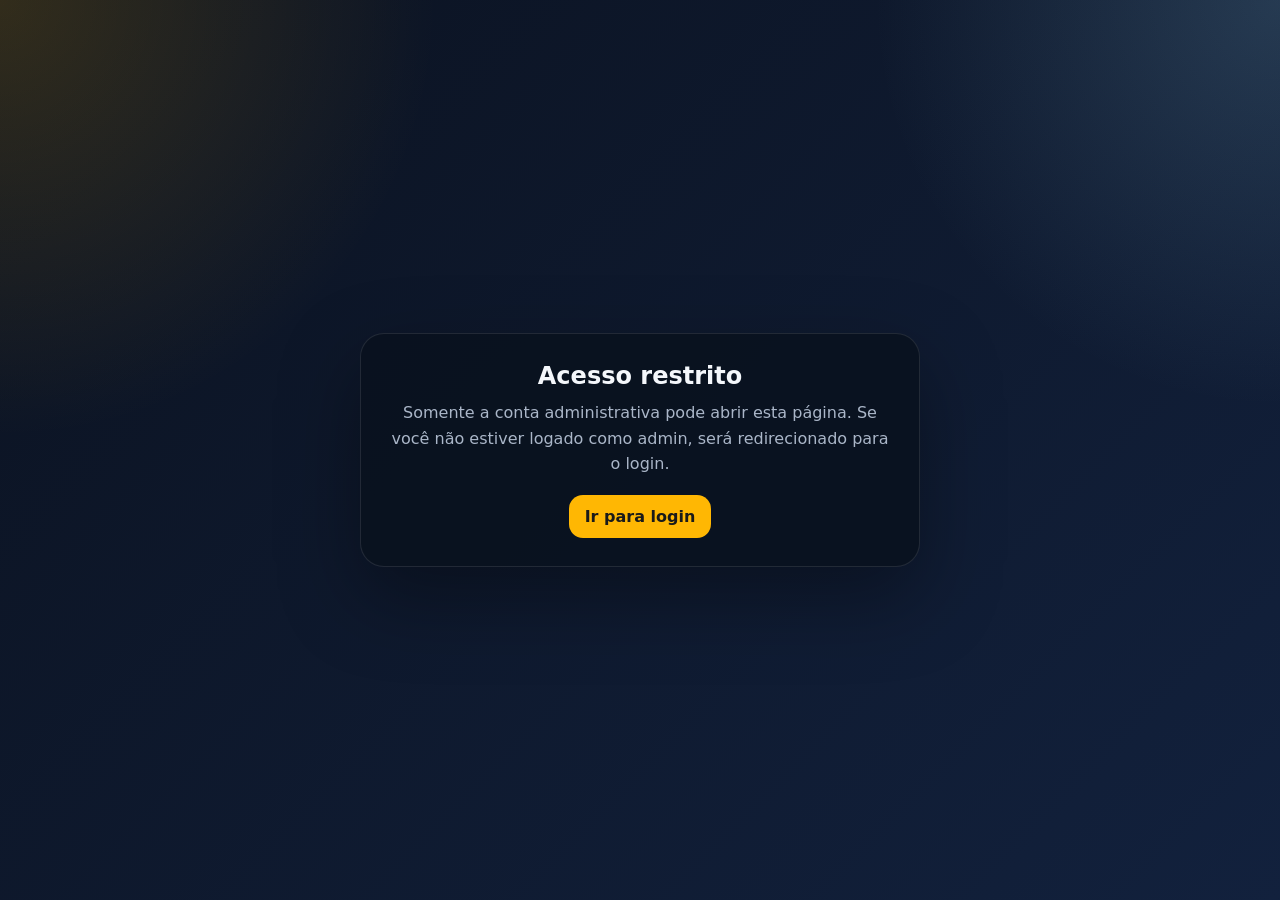
<file: admin.html>
<!DOCTYPE html>
<html lang="pt-br">
<head>
  <meta charset="UTF-8">
  <meta name="viewport" content="width=device-width, initial-scale=1.0">
  <title>Painel Admin | NexaShare</title>
  <style>
    :root {
      --bg1: #0b1220;
      --bg2: #12213d;
      --card: rgba(10, 18, 32, 0.82);
      --card-border: rgba(255, 255, 255, 0.08);
      --text: #f4f7fb;
      --muted: #aab6c8;
      --accent: #ffb703;
      --accent-2: #8ecae6;
      --danger: #ff5c77;
      --success: #5ee38c;
    }

    * { box-sizing: border-box; }

    body {
      margin: 0;
      min-height: 100vh;
      font-family: Inter, system-ui, -apple-system, Segoe UI, Roboto, Arial, sans-serif;
      color: var(--text);
      background:
        radial-gradient(circle at top left, rgba(255, 183, 3, 0.16), transparent 28%),
        radial-gradient(circle at top right, rgba(142, 202, 230, 0.18), transparent 26%),
        linear-gradient(135deg, var(--bg1), var(--bg2));
      display: grid;
      place-items: center;
      padding: 24px;
    }

    .wrap {
      width: min(1240px, 100%);
      display: grid;
      gap: 20px;
      grid-template-columns: 1.2fr 1fr;
    }

    .hero, .panel {
      background: var(--card);
      border: 1px solid var(--card-border);
      border-radius: 24px;
      box-shadow: 0 30px 80px rgba(0, 0, 0, 0.35);
      backdrop-filter: blur(14px);
    }

    .hero {
      padding: 32px;
      display: flex;
      flex-direction: column;
      justify-content: space-between;
      min-height: 480px;
      position: relative;
      overflow: hidden;
    }

    .hero::after {
      content: '';
      position: absolute;
      inset: auto -80px -120px auto;
      width: 280px;
      height: 280px;
      border-radius: 50%;
      background: rgba(255, 183, 3, 0.14);
      filter: blur(12px);
    }

    .kicker {
      display: inline-flex;
      width: fit-content;
      align-items: center;
      gap: 10px;
      padding: 10px 14px;
      border-radius: 999px;
      background: rgba(255, 255, 255, 0.08);
      color: var(--accent-2);
      font-size: 0.9rem;
      letter-spacing: 0.04em;
      text-transform: uppercase;
    }

    h1 {
      margin: 18px 0 10px;
      font-size: clamp(2.1rem, 4vw, 4rem);
      line-height: 0.96;
      max-width: 10ch;
    }

    .hero p {
      margin: 0;
      color: var(--muted);
      max-width: 60ch;
      font-size: 1.05rem;
      line-height: 1.6;
    }

    .stats {
      display: grid;
      grid-template-columns: repeat(3, minmax(0, 1fr));
      gap: 14px;
      margin-top: 26px;
    }

    .stat {
      background: rgba(255, 255, 255, 0.06);
      border: 1px solid rgba(255, 255, 255, 0.08);
      border-radius: 18px;
      padding: 18px;
    }

    .stat strong {
      display: block;
      font-size: 1.7rem;
      margin-bottom: 6px;
    }

    .stat span {
      color: var(--muted);
      font-size: 0.95rem;
    }

    .panel {
      padding: 28px;
      align-self: start;
    }

    .panel h2 {
      margin: 0 0 8px;
      font-size: 1.45rem;
    }

    .panel p {
      margin: 0 0 18px;
      color: var(--muted);
      line-height: 1.5;
    }

    .section {
      background: rgba(255, 255, 255, 0.04);
      border: 1px solid rgba(255, 255, 255, 0.08);
      border-radius: 20px;
      padding: 20px;
      margin-top: 18px;
    }

    .section h3 {
      margin: 0 0 12px;
      font-size: 1.08rem;
    }

    .grid-two {
      display: grid;
      grid-template-columns: 1fr 1fr;
      gap: 14px;
    }

    .field {
      display: flex;
      flex-direction: column;
      gap: 8px;
      margin-bottom: 12px;
    }

    .field label {
      font-size: 0.92rem;
      color: var(--muted);
    }

    .field input,
    .field textarea,
    .field select {
      width: 100%;
      border: 1px solid rgba(255, 255, 255, 0.12);
      background: rgba(255, 255, 255, 0.06);
      color: var(--text);
      border-radius: 12px;
      padding: 12px 14px;
      outline: none;
      font: inherit;
    }

    .field textarea {
      resize: vertical;
      min-height: 110px;
    }

    .field input::placeholder,
    .field textarea::placeholder {
      color: rgba(244, 247, 251, 0.45);
    }

    .subactions {
      display: flex;
      gap: 10px;
      flex-wrap: wrap;
      margin-top: 10px;
    }

    .small-btn {
      padding: 10px 12px;
      border-radius: 12px;
      border: 0;
      cursor: pointer;
      font-weight: 700;
      background: rgba(255, 255, 255, 0.08);
      color: var(--text);
    }

    .small-btn.primary {
      background: var(--accent);
      color: #1a1a1a;
    }

    .small-btn.danger {
      background: rgba(255, 92, 119, 0.18);
      color: #ffd8df;
    }

    .table-wrap {
      overflow-x: auto;
    }

    .admin-table {
      width: 100%;
      border-collapse: collapse;
      font-size: 0.94rem;
    }

    .admin-table th,
    .admin-table td {
      text-align: left;
      padding: 12px 10px;
      border-bottom: 1px solid rgba(255, 255, 255, 0.08);
      vertical-align: top;
    }

    .admin-table th {
      color: var(--muted);
      font-size: 0.82rem;
      text-transform: uppercase;
      letter-spacing: 0.05em;
    }

    .pill {
      display: inline-flex;
      align-items: center;
      padding: 6px 10px;
      border-radius: 999px;
      font-size: 0.8rem;
      font-weight: 700;
      background: rgba(255, 255, 255, 0.08);
      color: var(--text);
    }

    .pill.admin {
      background: rgba(255, 183, 3, 0.18);
      color: #ffd76e;
    }

    .pill.user {
      background: rgba(142, 202, 230, 0.16);
      color: #bce8ff;
    }

    .pill.online {
      background: rgba(94, 227, 140, 0.18);
      color: #bbffd0;
    }

    .muted {
      color: var(--muted);
      font-size: 0.92rem;
    }

    .notice {
      margin-top: 10px;
      padding: 12px 14px;
      border-radius: 12px;
      background: rgba(94, 227, 140, 0.14);
      color: #c9ffe0;
      display: none;
    }

    .notice.error {
      background: rgba(255, 92, 119, 0.14);
      color: #ffd4dc;
    }

    .notice-list {
      display: grid;
      gap: 12px;
      margin-top: 14px;
    }

    .notice-item {
      padding: 14px;
      border-radius: 16px;
      background: rgba(255, 255, 255, 0.06);
      border: 1px solid rgba(255, 255, 255, 0.08);
    }

    .notice-item-header {
      display: flex;
      align-items: center;
      justify-content: space-between;
      gap: 10px;
      margin-bottom: 8px;
    }

    .notice-item h4 {
      margin: 0;
      font-size: 1rem;
    }

    .notice-meta {
      color: var(--muted);
      font-size: 0.85rem;
    }

    .notice-item-actions {
      display: flex;
      gap: 8px;
      flex-wrap: wrap;
      margin-top: 12px;
    }

    .notice-empty {
      padding: 14px;
      border-radius: 14px;
      background: rgba(255, 255, 255, 0.04);
      color: var(--muted);
    }

    .actions {
      display: flex;
      gap: 12px;
      flex-wrap: wrap;
      margin-top: 18px;
    }

    .btn {
      display: inline-flex;
      align-items: center;
      justify-content: center;
      gap: 8px;
      padding: 12px 16px;
      border-radius: 14px;
      text-decoration: none;
      font-weight: 700;
      border: 0;
      cursor: pointer;
    }

    .btn-primary {
      background: var(--accent);
      color: #1a1a1a;
    }

    .btn-secondary {
      background: rgba(255, 255, 255, 0.08);
      color: var(--text);
      border: 1px solid rgba(255, 255, 255, 0.08);
    }

    .hidden { display: none !important; }

    .gate {
      width: min(560px, 100%);
      background: rgba(10, 18, 32, 0.96);
      border: 1px solid rgba(255, 255, 255, 0.1);
      border-radius: 24px;
      padding: 28px;
      box-shadow: 0 30px 80px rgba(0, 0, 0, 0.35);
      text-align: center;
    }

    .gate h2 { margin: 0 0 10px; }
    .gate p { color: var(--muted); margin: 0 0 18px; line-height: 1.6; }

    @media (max-width: 900px) {
      .wrap { grid-template-columns: 1fr; }
      .hero { min-height: auto; }
      .stats { grid-template-columns: 1fr; }
      .grid-two { grid-template-columns: 1fr; }
    }
  </style>
</head>
<body>
  <main id="admin-app" class="wrap hidden">
    <section class="hero">
      <div>
        <div class="kicker">Painel administrativo</div>
        <h1>Controle total do NexaShare</h1>
        <p>
          Esta área é restrita ao login de administrador. A partir daqui você pode acompanhar usuários,
          revisar conteúdo e organizar a operação da plataforma.
        </p>
      </div>

      <div class="stats">
        <div class="stat">
          <strong>24</strong>
          <span>Usuários ativos hoje</span>
        </div>
        <div class="stat">
          <strong>12</strong>
          <span>Materiais publicados</span>
        </div>
        <div class="stat">
          <strong>08</strong>
          <span>Alertas pendentes</span>
        </div>
      </div>
    </section>

    <aside class="panel">
      <h2>Ferramentas rápidas</h2>
      <p>Atalhos iniciais para evoluir o painel conforme sua necessidade.</p>

      <div class="section">
        <h3>Resumo da sessão</h3>
        <div class="muted" id="session-summary">Carregando...</div>
      </div>

      <div class="section">
        <h3>Publicar aviso no site</h3>
        <div class="field">
          <label for="notice-title">Título</label>
          <input id="notice-title" type="text" placeholder="Ex.: Atualização do sistema">
        </div>
        <div class="field">
          <label for="notice-message">Mensagem</label>
          <textarea id="notice-message" placeholder="Escreva um aviso para aparecer no site..."></textarea>
        </div>
        <div class="grid-two">
          <div class="field">
            <label for="notice-expire">Expira em</label>
            <input id="notice-expire" type="datetime-local">
          </div>
          <div class="field">
            <label for="notice-active">Status</label>
            <select id="notice-active">
              <option value="true">Ativo</option>
              <option value="false">Rascunho</option>
            </select>
          </div>
        </div>
        <div class="subactions">
          <button class="small-btn primary" id="publish-notice" type="button">Salvar aviso</button>
          <button class="small-btn" id="clear-notice" type="button">Limpar formulário</button>
        </div>
        <div class="notice" id="notice-feedback"></div>

        <div class="notice-list" id="active-notices-list"></div>
      </div>

      <div class="section">
        <h3>Manutenção rápida</h3>
        <div class="subactions">
          <button class="small-btn" id="refresh-users" type="button">Atualizar usuários</button>
          <button class="small-btn danger" id="reset-sessions" type="button">Deslogar todos</button>
          <button class="small-btn" id="export-data" type="button">Exportar dados</button>
        </div>
        <div class="notice" id="maintenance-feedback"></div>
      </div>

      <div class="section">
        <h3>Usuários cadastrados</h3>
        <div class="table-wrap">
          <table class="admin-table">
            <thead>
              <tr>
                <th>Usuário</th>
                <th>Perfil</th>
                <th>Status</th>
                <th>Ações</th>
              </tr>
            </thead>
            <tbody id="users-table-body"></tbody>
          </table>
        </div>
      </div>

      <div class="actions">
        <a class="btn btn-primary" href="pagina_inicial.html">Ir para o sistema</a>
        <button class="btn btn-secondary" id="sair-admin" type="button">Sair do admin</button>
      </div>
    </aside>
  </main>

  <section id="admin-gate" class="gate">
    <h2>Acesso restrito</h2>
    <p>Somente a conta administrativa pode abrir esta página. Se você não estiver logado como admin, será redirecionado para o login.</p>
    <a class="btn btn-primary" href="./login.html">Ir para login</a>
  </section>

  <script>
    function readJSON(key, fallback) {
      try {
        var value = localStorage.getItem(key);
        if (!value) return fallback;
        return JSON.parse(value);
      } catch (e) {
        return fallback;
      }
    }

    function writeJSON(key, value) {
      localStorage.setItem(key, JSON.stringify(value));
    }

    function getSession() {
      return readJSON('nexa_logged_in', null);
    }

    // ── Credencial de admin padrão ──
    var ADMIN_EMAIL    = 'admin@nexashare.com';
    var ADMIN_PASSWORD = 'admin123';

    function seedAdminAccount() {
      var users = readJSON('nexa_users', []);
      var exists = users.some(function(u) { return u.email === ADMIN_EMAIL; });
      if (!exists) {
        users.unshift({
          name: 'Administrador',
          username: 'Admin',
          email: ADMIN_EMAIL,
          password: ADMIN_PASSWORD,
          role: 'admin',
          status: 'online'
        });
        writeJSON('nexa_users', users);
      }
    }

    function tryAdminLogin() {
      // Se já está logado como admin, não faz nada
      var session = getSession();
      if (isAdmin(session)) return;

      // Verifica se veio de um login com as credenciais de admin
      var pending = readJSON('nexa_pending_login', null);
      if (!pending) return;
      localStorage.removeItem('nexa_pending_login');

      if (pending.email === ADMIN_EMAIL && pending.password === ADMIN_PASSWORD) {
        writeJSON('nexa_logged_in', {
          username: 'Admin',
          name: 'Administrador',
          email: ADMIN_EMAIL,
          role: 'admin'
        });
      }
    }

    function isAdmin(session) {
      return !!session && session.role === 'admin';
    }

    seedAdminAccount();
    tryAdminLogin();

    function getUsers() {
      var users = readJSON('nexa_users', null);
      if (Array.isArray(users) && users.length) return users;

      var registered = readJSON('nexa_registered', null);
      if (registered && registered.email) {
        return [{
          name: registered.name || registered.username || 'Usuário',
          username: registered.username || registered.name || 'Usuário',
          email: registered.email,
          role: 'user',
          status: 'offline'
        }];
      }

      return [];
    }

    function saveUsers(users) {
      writeJSON('nexa_users', users);
    }

    function displayName(user) {
      if (!user) return 'Usuário';
      if (user.username) return user.username;
      if (user.name) return user.name;
      if (user.email) return user.email.split('@')[0];
      return 'Usuário';
    }

    function setFeedback(id, message, isError) {
      var el = document.getElementById(id);
      if (!el) return;
      el.textContent = message;
      el.classList.toggle('error', !!isError);
      el.style.display = 'block';
    }

    function clearFeedback(id) {
      var el = document.getElementById(id);
      if (!el) return;
      el.textContent = '';
      el.classList.remove('error');
      el.style.display = 'none';
    }

    function normalizeAnnouncements() {
      var notices = readJSON('nexa_announcements', null);
      if (Array.isArray(notices)) {
        return notices.filter(function(item) { return item && typeof item === 'object'; });
      }

      var legacy = readJSON('nexa_announcement', null);
      if (legacy && typeof legacy === 'object') {
        var migrated = [legacy];
        writeJSON('nexa_announcements', migrated);
        return migrated;
      }

      return [];
    }

    function getCurrentAnnouncements() {
      var notices = normalizeAnnouncements();
      var active = [];

      notices.forEach(function(notice) {
        if (!notice) return;
        if (notice.expiresAt && new Date(notice.expiresAt).getTime() < Date.now()) return;
        if (notice.active === false) return;
        active.push(notice);
      });

      return active;
    }

    function saveAnnouncement(payload) {
      var notices = normalizeAnnouncements();
      notices.unshift(payload);
      writeJSON('nexa_announcements', notices);
      localStorage.removeItem('nexa_announcement');
    }

    function removeAnnouncement(index) {
      var notices = normalizeAnnouncements();
      notices.splice(index, 1);
      writeJSON('nexa_announcements', notices);
    }

    function toggleAnnouncementActive(index, active) {
      var notices = normalizeAnnouncements();
      if (!notices[index]) return;
      notices[index].active = active;
      writeJSON('nexa_announcements', notices);
    }

    function renderUsers() {
      var tbody = document.getElementById('users-table-body');
      if (!tbody) return;

      var users = getUsers();
      var session = getSession();
      var currentEmail = session && session.email ? session.email.toLowerCase() : '';

      tbody.innerHTML = '';

      if (!users.length) {
        tbody.innerHTML = '<tr><td colspan="4" class="muted">Nenhum usuário cadastrado ainda.</td></tr>';
        updateStats(users);
        return;
      }

      users.forEach(function(user, index) {
        var tr = document.createElement('tr');
        var role = user.role === 'admin' ? 'admin' : 'user';
        var status = (user.email && currentEmail && user.email.toLowerCase() === currentEmail) ? 'online' : (user.status || 'offline');
        var isCurrentAdmin = user.email && currentEmail && user.email.toLowerCase() === currentEmail && role === 'admin';

        tr.innerHTML =
          '<td><strong>' + displayName(user) + '</strong><br><span class="muted">' + (user.email || '-') + '</span></td>' +
          '<td><span class="pill ' + role + '">' + (role === 'admin' ? 'Admin' : 'Usuário') + '</span></td>' +
          '<td><span class="pill ' + status + '">' + (status === 'online' ? 'Online' : 'Offline') + '</span></td>' +
          '<td></td>';

        var actionsCell = tr.children[3];

        if (role !== 'admin') {
          var promoteBtn = document.createElement('button');
          promoteBtn.className = 'small-btn';
          promoteBtn.type = 'button';
          promoteBtn.textContent = 'Tornar admin';
          promoteBtn.addEventListener('click', function() {
            var nextUsers = getUsers();
            if (!nextUsers[index]) return;
            nextUsers[index].role = 'admin';
            saveUsers(nextUsers);
            renderUsers();
            setFeedback('maintenance-feedback', 'Usuário promovido a admin.', false);
          });
          actionsCell.appendChild(promoteBtn);
        } else if (!isCurrentAdmin) {
          var demoteBtn = document.createElement('button');
          demoteBtn.className = 'small-btn';
          demoteBtn.type = 'button';
          demoteBtn.textContent = 'Remover admin';
          demoteBtn.addEventListener('click', function() {
            var nextUsers = getUsers();
            if (!nextUsers[index]) return;
            nextUsers[index].role = 'user';
            saveUsers(nextUsers);
            renderUsers();
            setFeedback('maintenance-feedback', 'Permissão de admin removida.', false);
          });
          actionsCell.appendChild(demoteBtn);
        }

        if (!isCurrentAdmin) {
          var deleteBtn = document.createElement('button');
          deleteBtn.className = 'small-btn danger';
          deleteBtn.type = 'button';
          deleteBtn.textContent = 'Excluir';
          deleteBtn.addEventListener('click', function() {
            if (!confirm('Excluir este usuário?')) return;
            var nextUsers = getUsers();
            nextUsers.splice(index, 1);
            saveUsers(nextUsers);
            renderUsers();
            setFeedback('maintenance-feedback', 'Usuário removido.', false);
          });
          actionsCell.appendChild(deleteBtn);
        }

        tbody.appendChild(tr);
      });

      updateStats(users);
    }

    function updateStats(users) {
      var session = getSession();
      var adminCount = users.filter(function(user) { return user.role === 'admin'; }).length;
      var onlineCount = users.filter(function(user) {
        if (!session || !session.email || !user.email) return false;
        return user.email.toLowerCase() === session.email.toLowerCase();
      }).length;

      var announcement = getCurrentAnnouncements();
      document.querySelectorAll('.stat strong')[0].textContent = String(users.length || 0);
      document.querySelectorAll('.stat strong')[1].textContent = String(adminCount || 0);
      document.querySelectorAll('.stat strong')[2].textContent = String(announcement.length || 0);

      var sessionSummary = document.getElementById('session-summary');
      if (sessionSummary) {
        sessionSummary.textContent = 'Sessão ativa: ' + displayName(session) + ' (' + (session && session.email ? session.email : 'sem e-mail') + ')';
      }
    }

    function syncAnnouncementForm() {
      var current = normalizeAnnouncements();
      var title = document.getElementById('notice-title');
      var message = document.getElementById('notice-message');
      var expire = document.getElementById('notice-expire');
      var active = document.getElementById('notice-active');

      if (!title || !message || !expire || !active) return;

      if (current.length) {
        var latest = current[0];
        title.value = latest.title || '';
        message.value = latest.message || '';
        active.value = String(latest.active !== false);
        if (latest.expiresAt) {
          var date = new Date(latest.expiresAt);
          var local = new Date(date.getTime() - date.getTimezoneOffset() * 60000);
          expire.value = local.toISOString().slice(0, 16);
        } else {
          expire.value = '';
        }
      } else {
        title.value = '';
        message.value = '';
        expire.value = '';
        active.value = 'true';
      }
    }

    function applyAnnouncementBanner() {
      var current = getCurrentAnnouncements();
      var existing = document.getElementById('site-announcement-banner');
      if (existing) existing.remove();
      if (!current.length) return;

      var target = document.querySelector('.main-content') || document.body;
      var banner = document.createElement('div');
      banner.id = 'site-announcement-banner';
      banner.style.position = 'sticky';
      banner.style.top = '0';
      banner.style.zIndex = '999';
      banner.style.margin = '0 0 18px';
      banner.style.padding = '14px 16px';
      banner.style.borderRadius = '16px';
      banner.style.background = 'linear-gradient(135deg, rgba(255,183,3,0.96), rgba(255,145,0,0.92))';
      banner.style.color = '#1a1a1a';
      banner.style.boxShadow = '0 12px 30px rgba(0,0,0,0.18)';
      banner.innerHTML = current.map(function(notice) {
        return '<div style="padding:10px 0; border-bottom:1px solid rgba(26,26,26,0.14);">' +
          '<strong>' + (notice.title || 'Aviso') + '</strong>' +
          '<div style="margin-top:4px;">' + (notice.message || '') + '</div>' +
        '</div>';
      }).join('');

      if (target.firstChild) {
        target.insertBefore(banner, target.firstChild);
      } else {
        target.appendChild(banner);
      }
    }

    function renderActiveNotices() {
      var list = document.getElementById('active-notices-list');
      if (!list) return;

      var notices = normalizeAnnouncements();
      list.innerHTML = '';

      var activeNotices = notices.filter(function(notice) {
        if (!notice) return false;
        if (notice.expiresAt && new Date(notice.expiresAt).getTime() < Date.now()) return false;
        return notice.active !== false;
      });

      if (!activeNotices.length) {
        list.innerHTML = '<div class="notice-empty">Nenhum aviso em atividade no momento.</div>';
        return;
      }

      activeNotices.forEach(function(notice, index) {
        var realIndex = notices.indexOf(notice);
        var item = document.createElement('div');
        item.className = 'notice-item';
        item.innerHTML =
          '<div class="notice-item-header">' +
            '<h4>' + (notice.title || 'Aviso') + '</h4>' +
            '<span class="pill online">Ativo</span>' +
          '</div>' +
          '<div>' + (notice.message || '') + '</div>' +
          '<div class="notice-meta">' +
            (notice.expiresAt ? 'Expira em ' + new Date(notice.expiresAt).toLocaleString('pt-BR') : 'Sem expiração') +
          '</div>';

        var actions = document.createElement('div');
        actions.className = 'notice-item-actions';

        var deactivateBtn = document.createElement('button');
        deactivateBtn.className = 'small-btn';
        deactivateBtn.type = 'button';
        deactivateBtn.textContent = 'Arquivar';
        deactivateBtn.addEventListener('click', function() {
          toggleAnnouncementActive(realIndex, false);
          renderActiveNotices();
          applyAnnouncementBanner();
          setFeedback('maintenance-feedback', 'Aviso arquivado.', false);
        });

        var deleteBtn = document.createElement('button');
        deleteBtn.className = 'small-btn danger';
        deleteBtn.type = 'button';
        deleteBtn.textContent = 'Remover';
        deleteBtn.addEventListener('click', function() {
          if (!confirm('Remover este aviso em atividade?')) return;
          removeAnnouncement(realIndex);
          renderActiveNotices();
          applyAnnouncementBanner();
          setFeedback('maintenance-feedback', 'Aviso removido.', false);
        });

        actions.appendChild(deactivateBtn);
        actions.appendChild(deleteBtn);
        item.appendChild(actions);
        list.appendChild(item);
      });
    }

    function persistSiteUsersFromLegacyRecord() {
      var users = getUsers();
      if (users.length) return;
      var registered = readJSON('nexa_registered', null);
      if (!registered || !registered.email) return;
      users.push({
        name: registered.name || registered.username || 'Usuário',
        username: registered.username || registered.name || 'Usuário',
        email: registered.email,
        role: 'user',
        status: 'offline'
      });
      saveUsers(users);
    }

    function showGate() {
      document.getElementById('admin-app').classList.add('hidden');
      document.getElementById('admin-gate').classList.remove('hidden');
      setTimeout(function() {
        window.location.href = './login.html';
      }, 1200);
    }

    var session = getSession();
    if (!isAdmin(session)) {
      showGate();
    } else {
      document.getElementById('admin-app').classList.remove('hidden');
      document.getElementById('admin-gate').classList.add('hidden');
      document.getElementById('sair-admin').addEventListener('click', function() {
        try { localStorage.removeItem('nexa_logged_in'); } catch (e) {}
        window.location.href = './login.html';
      });

      persistSiteUsersFromLegacyRecord();
      renderUsers();
      syncAnnouncementForm();
      applyAnnouncementBanner();
      renderActiveNotices();

      document.getElementById('publish-notice').addEventListener('click', function() {
        var title = document.getElementById('notice-title').value.trim();
        var message = document.getElementById('notice-message').value.trim();
        var expire = document.getElementById('notice-expire').value;
        var active = document.getElementById('notice-active').value === 'true';

        if (!title || !message) {
          setFeedback('notice-feedback', 'Preencha título e mensagem antes de salvar.', true);
          return;
        }

        saveAnnouncement({
          title: title,
          message: message,
          expiresAt: expire ? new Date(expire).toISOString() : '',
          active: active,
          updatedAt: new Date().toISOString(),
          author: session && session.email ? session.email : ''
        });

        clearFeedback('notice-feedback');
        setFeedback('notice-feedback', 'Aviso publicado com sucesso.', false);
        renderActiveNotices();
        applyAnnouncementBanner();
      });

      document.getElementById('clear-notice').addEventListener('click', function() {
        document.getElementById('notice-title').value = '';
        document.getElementById('notice-message').value = '';
        document.getElementById('notice-expire').value = '';
        document.getElementById('notice-active').value = 'true';
        clearFeedback('notice-feedback');
        setFeedback('notice-feedback', 'Formulário limpo.', false);
      });

      document.getElementById('refresh-users').addEventListener('click', function() {
        persistSiteUsersFromLegacyRecord();
        renderUsers();
        renderActiveNotices();
        setFeedback('maintenance-feedback', 'Lista de usuários atualizada.', false);
      });

      document.getElementById('reset-sessions').addEventListener('click', function() {
        if (!confirm('Deslogar todos os usuários desta aplicação?')) return;
        try { localStorage.removeItem('nexa_logged_in'); } catch (e) {}
        setFeedback('maintenance-feedback', 'Todas as sessões foram limpas.', false);
      });

      document.getElementById('export-data').addEventListener('click', function() {
        var payload = {
          users: getUsers(),
          announcements: normalizeAnnouncements(),
          registered: readJSON('nexa_registered', null),
          profile: readJSON('nexa_profile', null)
        };
        var blob = new Blob([JSON.stringify(payload, null, 2)], { type: 'application/json' });
        var url = URL.createObjectURL(blob);
        var link = document.createElement('a');
        link.href = url;
        link.download = 'nexashare-admin-export.json';
        link.click();
        URL.revokeObjectURL(url);
        setFeedback('maintenance-feedback', 'Exportação iniciada.', false);
      });
    }
  </script>
</body>
</html>
</file>
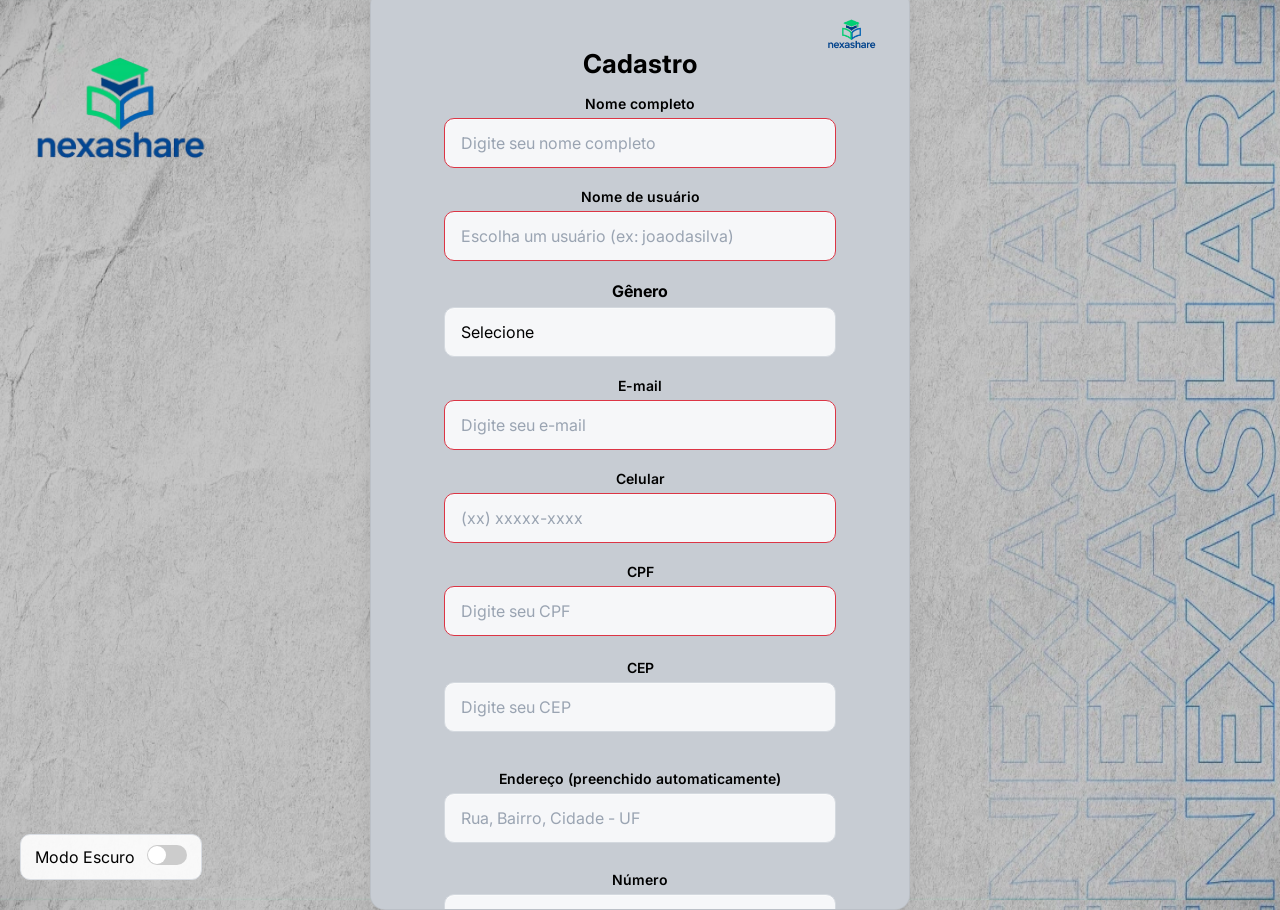
<file: cadastro.html>
<!DOCTYPE html>
<html lang="pt-br">
<head>
  <meta charset="UTF-8">
  <meta name="viewport" content="width=device-width, initial-scale=1.0">
  <title>Cadastro | NexaShare</title>
  <link rel="icon" type="image/x-icon" href="./favicon.ico">
  <link rel="stylesheet" href="style.css?v=5">
  <link href="https://fonts.googleapis.com/css2?family=Inter:wght@300;400;600;700&display=swap" rel="stylesheet">
  <style>
    body { font-family: 'Inter', system-ui, -apple-system, 'Segoe UI', Roboto, Arial, sans-serif; }
    input, button, select, .form { font-family: inherit; }
  </style>
</head>
<body>

  <!-- Modo Escuro -->
  <div class="toggle-theme-login">
    <span>Modo Escuro</span>
    <label class="switch">
      <input type="checkbox" id="theme-toggle">
    </label>
  </div>

  <!-- Logo -->
  <div class="logotipo">
    <a href="./pagina_inicial.html">
      <img src="./nexalogo.png" alt="Logo">
    </a>
  </div>

  <!-- Formulário -->
  <div class="form">
    <img src="./nexalogo.png" alt="Logo" class="logotipo-pequeno">
    <form id="form-cadastro" action="#" novalidate>
      <div class="form-header">
        <div class="title"><h1>Cadastro</h1></div>
      </div>

      <div class="input-group">

        <div class="input-box">
          <label for="nome">Nome completo</label>
          <input type="text" id="nome" name="nome" placeholder="Digite seu nome completo" required>
        </div>

        <div class="input-box">
          <label for="usuario">Nome de usuário</label>
          <input type="text" id="usuario" name="usuario" placeholder="Escolha um usuário (ex: joaodasilva)" required>
        </div>

        <div class="gender-input">
          <div class="gender-title"><h3>Gênero</h3></div>
          <div class="gender-group">
            <label for="gender-select" class="sr-only">Gênero</label>
            <select id="gender-select" name="gender" required>
              <option value="">Selecione</option>
              <option value="female">Feminino</option>
              <option value="male">Masculino</option>
              <option value="others">Outros</option>
              <option value="none">Prefiro não dizer</option>
            </select>
          </div>
        </div>

        <div class="input-box">
          <label for="email">E-mail</label>
          <input type="email" id="email" name="email" placeholder="Digite seu e-mail" required>
        </div>

        <div class="input-box">
          <label for="celular">Celular</label>
          <input type="tel" id="celular" name="celular" placeholder="(xx) xxxxx-xxxx" required>
        </div>

        <div class="input-box cpf-cep tight-pair">
          <label for="cpf">CPF</label>
          <input type="text" id="cpf" name="cpf" placeholder="Digite seu CPF" required maxlength="11"
            inputmode="numeric" pattern="\d{11}" oninput="this.value=this.value.replace(/\D/g,'').slice(0,11)">
          <div class="erro" id="erro-cpf"></div>
        </div>

        <div class="input-box cpf-cep">
          <label for="cep">CEP</label>
          <input type="text" id="cep" name="cep" placeholder="Digite seu CEP" maxlength="8"
            inputmode="numeric" pattern="\d{8}" oninput="this.value=this.value.replace(/\D/g,'').slice(0,8)">
          <div class="erro" id="erro-cep"></div>
        </div>

        <div class="input-box lift">
          <label for="endereco">Endereço (preenchido automaticamente)</label>
          <input type="text" id="endereco" name="endereco" placeholder="Rua, Bairro, Cidade - UF" readonly>
        </div>

        <div class="input-box">
          <label for="numero">Número</label>
          <input type="text" id="numero" name="numero" placeholder="Número" inputmode="numeric">
        </div>

        <div class="input-box">
          <label for="complemento">Complemento</label>
          <input type="text" id="complemento" name="complemento" placeholder="Apartamento, bloco... (opcional)">
        </div>

        <div class="input-box lift">
          <label for="senha">Senha</label>
          <input type="password" id="senha" name="senha" placeholder="Mín. 8 caracteres, 1 maiúscula e 1 especial" required minlength="8">
          <div class="erro" id="erro-senha"></div>
        </div>

        <div class="input-box lift">
          <label for="confirma-senha">Confirme sua senha</label>
          <input type="password" id="confirma-senha" name="confirma-senha" placeholder="Confirme sua senha" required>
          <div class="erro" id="erro-confirma"></div>
        </div>

      </div>

      <div class="continue-button lift">
        <button type="submit">Continuar</button>
      </div>
      <div class="have-account" style="text-align:center;margin-top:12px;">
        <p>Já tem conta? <a href="./login.html">Faça login</a></p>
      </div>
      <div id="msg-sucesso" class="mensagem-sucesso" style="display:none;">Cadastro realizado! Redirecionando...</div>
    </form>
  </div>
  <script src="./script.js"></script>
</body>
</html>
</file>
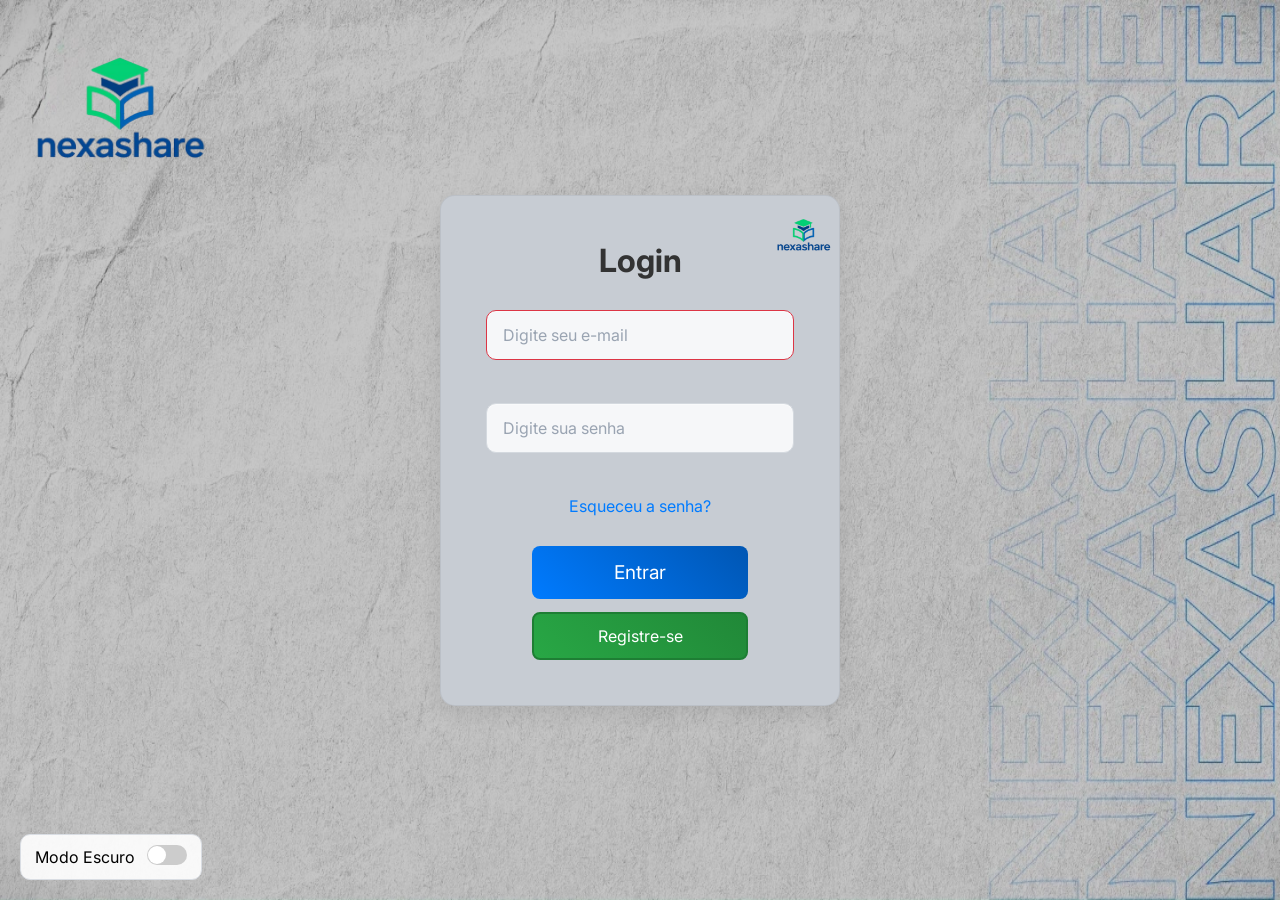
<file: login.html>
<!DOCTYPE html>
<html lang="pt-br">
<head>
  <meta charset="UTF-8">
  <meta name="viewport" content="width=device-width, initial-scale=1.0">
  <title>NexaShare — Login</title>
  <link rel="stylesheet" href="style.css">
  <link rel="icon" type="image/x-icon" href="./favicon.ico">
  <link href="https://fonts.googleapis.com/css2?family=Inter:wght@300;400;600;700&display=swap" rel="stylesheet">
  <style>
    body { font-family: 'Inter', system-ui, -apple-system, 'Segoe UI', Roboto, Arial, sans-serif; }
    input, button, .caixa-login { font-family: inherit; }
  </style>
</head>
<body>

  <!-- Modo Escuro -->
  <div class="toggle-theme-login">
    <span>Modo Escuro</span>
    <label class="switch">
      <input type="checkbox" id="theme-toggle">
    </label>
  </div>

  <!-- Logo -->
  <div class="logotipo">
    <a href="./pagina_inicial.html">
      <img src="./nexalogo.png" alt="Logo">
    </a>
  </div>

  <!-- Formulário de login -->
  <div class="caixa-login">
    <img src="./nexalogo.png" alt="Logo" class="logotipo-pequeno">
    <h2>Login</h2>
    <input type="email" placeholder="Digite seu e-mail" id="email" required>
    <div class="erro" id="erro-email"></div>
    <input type="password" placeholder="Digite sua senha" id="senha">
    <div class="erro" id="erro-senha"></div>
    <a href="./recuperar-senha.html">Esqueceu a senha?</a>
    <button class="botao-entrar" id="btn-entrar">Entrar</button>
    <a href="./cadastro.html" class="botao-registrar">Registre-se</a>
  </div>
  <script src="./script.js"></script>
</body>
</html>
</file>
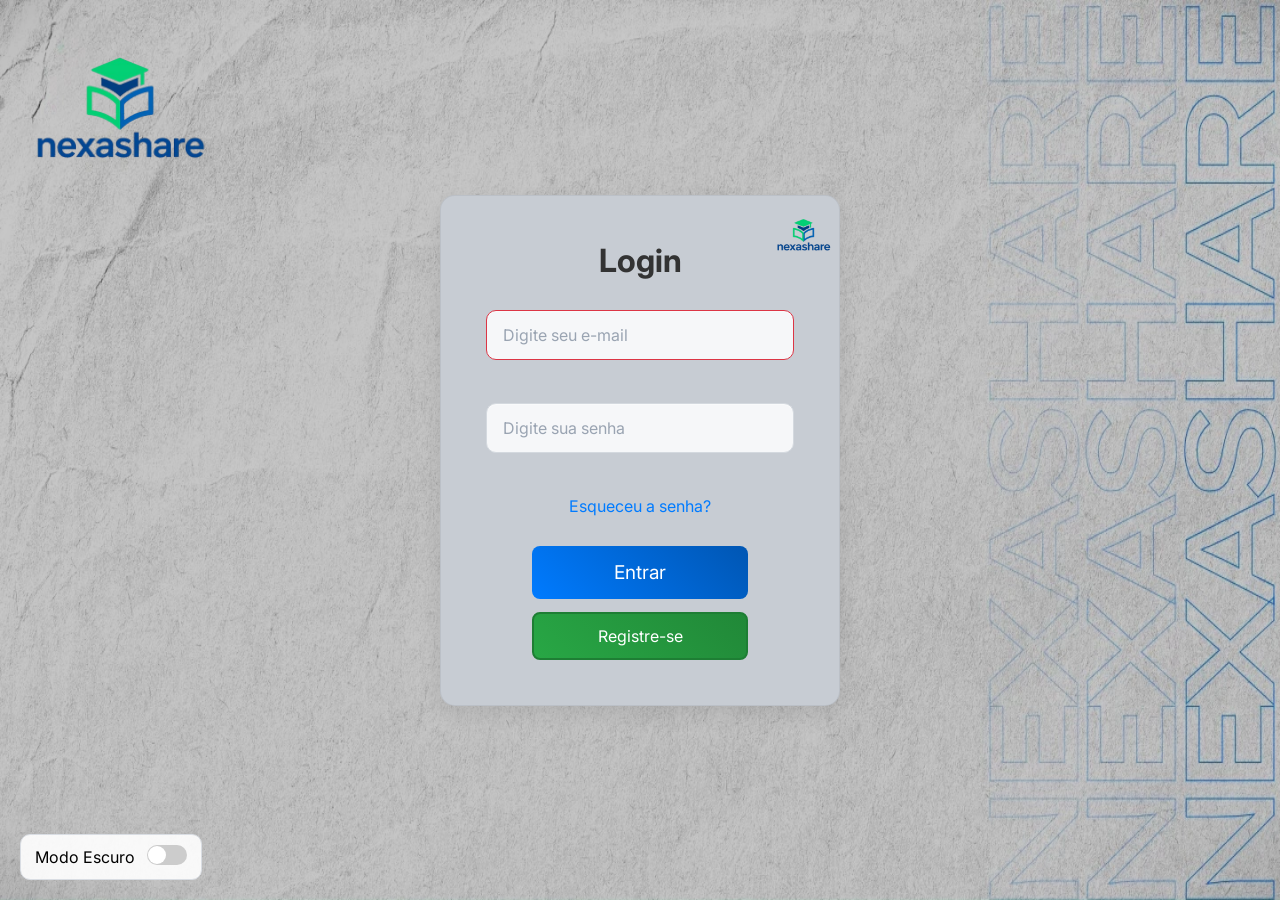
<file: perfil.html>
<!DOCTYPE html>
<html lang="pt-br">
<head>
  <meta charset="UTF-8">
  <meta name="viewport" content="width=device-width, initial-scale=1.0">
  <title>Perfil | NexaShare</title>
  <link rel="icon" type="image/x-icon" href="./favicon.ico">
  <link rel="stylesheet" href="./perfil.css">
  <link rel="stylesheet" href="https://cdnjs.cloudflare.com/ajax/libs/font-awesome/6.5.0/css/all.min.css">
  <link href="https://fonts.googleapis.com/css2?family=Inter:wght@300;400;600;700&display=swap" rel="stylesheet">
</head>
<body>
  <div class="page-shell">
    <aside class="profile-nav">
      <div class="brand">
        <a href="./pagina_inicial.html"><img src="./nexalogo.png" alt="NexaShare"></a>
      </div>
      <nav>
        <a class="nav-link" href="./pagina_inicial.html"><i class="fas fa-home"></i><span>Início</span></a>
        <a class="nav-link" href="./calendario.html"><i class="fa-regular fa-calendar"></i><span>Calendário</span></a>
        <a class="nav-link active" href="./perfil.html"><i class="fas fa-user-circle"></i><span>Perfil</span></a>
        <a class="nav-link auth-action" href="#"><i class="fas fa-sign-out-alt"></i><span>Encerrar sessão</span></a>
      </nav>
    </aside>

    <main class="profile-main">
      <section class="hero-card">
        <div class="hero-copy">
          <p class="eyebrow">Área de personalização</p>
          <h1>Monte seu perfil do jeito que quiser</h1>
          <p class="subtitle">Escolha uma foto, escreva uma bio e marque as matérias que mais combinam com você.</p>
        </div>
        <div class="hero-preview">
          <img id="preview-photo" src="./nexalogo.png" alt="Foto do perfil">
          <div>
            <strong id="preview-name">Usuário</strong>
            <p id="preview-bio">Sua bio vai aparecer aqui.</p>
          </div>
        </div>
      </section>

      <section class="editor-grid">
        <form class="editor-card" id="profile-form">
          <h2>Editar perfil</h2>

          <label class="field">
            <span>Foto de perfil</span>
            <input type="file" id="profile-photo" accept="image/*">
          </label>

          <label class="field">
            <span>Bio</span>
            <textarea id="profile-bio" rows="5" maxlength="220" placeholder="Escreva algo sobre você..."></textarea>
          </label>

          <div class="field">
            <span>Matérias de interesse</span>
            <div class="subjects-grid" id="subjects-grid">
              <label><input type="checkbox" value="Matemática"> Matemática</label>
              <label><input type="checkbox" value="Português"> Português</label>
              <label><input type="checkbox" value="História"> História</label>
              <label><input type="checkbox" value="Geografia"> Geografia</label>
              <label><input type="checkbox" value="Biologia"> Biologia</label>
              <label><input type="checkbox" value="Física"> Física</label>
              <label><input type="checkbox" value="Química"> Química</label>
              <label><input type="checkbox" value="Redação"> Redação</label>
              <label><input type="checkbox" value="Artes"> Artes</label>
              <label><input type="checkbox" value="Inglês"> Inglês</label>
            </div>
          </div>

          <div class="actions">
            <button type="submit">Salvar perfil</button>
            <a href="./pagina_inicial.html" class="secondary">Voltar</a>
          </div>
          <p class="save-note" id="save-note"></p>
        </form>

        <aside class="summary-card">
          <h2>Resumo</h2>
          <div class="summary-item">
            <span>Nome de usuário</span>
            <strong id="summary-username">Usuário</strong>
          </div>
          <div class="summary-item">
            <span>Bio</span>
            <p id="summary-bio">Sem bio definida.</p>
          </div>
          <div class="summary-item">
            <span>Matérias</span>
            <div class="interest-tags" id="summary-interests"></div>
          </div>
        </aside>
      </section>
    </main>
  </div>

  <script src="./script.js"></script>
  <script>
    (function () {
      var user;
      try { user = JSON.parse(localStorage.getItem('nexa_logged_in')); } catch (e) { user = null; }
      if (!user) {
        window.location.href = './login.html';
        return;
      }

      var profileForm      = document.getElementById('profile-form');
      var photoInput       = document.getElementById('profile-photo');
      var bioInput         = document.getElementById('profile-bio');
      var previewPhoto     = document.getElementById('preview-photo');
      var previewName      = document.getElementById('preview-name');
      var previewBio       = document.getElementById('preview-bio');
      var summaryUsername  = document.getElementById('summary-username');
      var summaryBio       = document.getElementById('summary-bio');
      var summaryInterests = document.getElementById('summary-interests');
      var saveNote         = document.getElementById('save-note');
      var subjects         = Array.prototype.slice.call(document.querySelectorAll('#subjects-grid input[type="checkbox"]'));

      function getProfile() {
        try { return JSON.parse(localStorage.getItem('nexa_profile')) || {}; } catch (e) { return {}; }
      }

      function saveProfile(profile) {
        localStorage.setItem('nexa_profile', JSON.stringify(profile));
      }

      function getDisplayName() {
        return (user && user.username && user.username.trim()) ? user.username.trim() : 'Usuário';
      }

      function wireProfileAuthAction() {
        var authLink = document.querySelector('.auth-action');
        if (!authLink) return;

        function refreshAuthLink() {
          var currentUser = null;
          try { currentUser = JSON.parse(localStorage.getItem('nexa_logged_in')); } catch (e) {}
          var span = authLink.querySelector('span');
          if (currentUser) {
            authLink.setAttribute('href', '#');
            if (span) span.textContent = 'Encerrar sessão';
          } else {
            authLink.setAttribute('href', './login.html');
            if (span) span.textContent = 'Fazer login';
          }
        }

        authLink.addEventListener('click', function (ev) {
          var currentUser = null;
          try { currentUser = JSON.parse(localStorage.getItem('nexa_logged_in')); } catch (e) {}
          if (currentUser) {
            ev.preventDefault();
            localStorage.removeItem('nexa_logged_in');
            refreshAuthLink();
            window.location.href = './login.html';
          }
        });

        refreshAuthLink();
      }

      function renderTags(list) {
        summaryInterests.innerHTML = '';
        if (!list || !list.length) {
          summaryInterests.innerHTML = '<span class="empty-tag">Nenhuma matéria escolhida.</span>';
          return;
        }
        list.forEach(function (item) {
          var span = document.createElement('span');
          span.className = 'tag';
          span.textContent = item;
          summaryInterests.appendChild(span);
        });
      }

      function syncPreview() {
        var profile   = getProfile();
        var bio       = (bioInput.value || profile.bio || '').trim();
        var interests = subjects.filter(function (cb) { return cb.checked; }).map(function (cb) { return cb.value; });

        previewName.textContent      = getDisplayName();
        previewBio.textContent       = bio || 'Sua bio vai aparecer aqui.';
        summaryUsername.textContent  = getDisplayName();
        summaryBio.textContent       = bio || 'Sem bio definida.';
        renderTags(interests);

        if (profile.photo) previewPhoto.src = profile.photo;
      }

      var stored = getProfile();
      previewName.textContent     = getDisplayName();
      summaryUsername.textContent = getDisplayName();
      bioInput.value              = stored.bio || '';
      previewBio.textContent      = stored.bio || 'Sua bio vai aparecer aqui.';
      summaryBio.textContent      = stored.bio || 'Sem bio definida.';
      if (stored.photo) previewPhoto.src = stored.photo;
      if (Array.isArray(stored.interests)) {
        subjects.forEach(function (cb) { cb.checked = stored.interests.indexOf(cb.value) !== -1; });
      }
      renderTags(stored.interests || []);

      photoInput.addEventListener('change', function () {
        var file = photoInput.files && photoInput.files[0];
        if (!file) return;
        var reader = new FileReader();
        reader.onload = function (e) {
          previewPhoto.src = e.target.result;
          var profile = getProfile();
          profile.photo = e.target.result;
          saveProfile(profile);
          // CORREÇÃO: foto também atualiza o avatar da sidebar nas outras páginas
          // (ao salvar no localStorage, script.js lê em applySidebarUserInfo)
          saveNote.textContent = 'Foto atualizada.';
        };
        reader.readAsDataURL(file);
      });

      bioInput.addEventListener('input', syncPreview);
      subjects.forEach(function (cb) { cb.addEventListener('change', syncPreview); });

      profileForm.addEventListener('submit', function (ev) {
        ev.preventDefault();
        var profile = getProfile();
        profile.bio       = (bioInput.value || '').trim();
        profile.interests = subjects.filter(function (cb) { return cb.checked; }).map(function (cb) { return cb.value; });
        if (!profile.photo && previewPhoto.src) profile.photo = previewPhoto.src;
        saveProfile(profile);
        localStorage.setItem('nexa_logged_in', JSON.stringify({
          username: user.username || getDisplayName(),
          name:     user.name     || getDisplayName(),
          email:    user.email    || ''
        }));
        saveNote.textContent = 'Perfil salvo com sucesso.';
        syncPreview();
      });

      syncPreview();
      wireProfileAuthAction();
    })();
  </script>
</body>
</html>
</file>
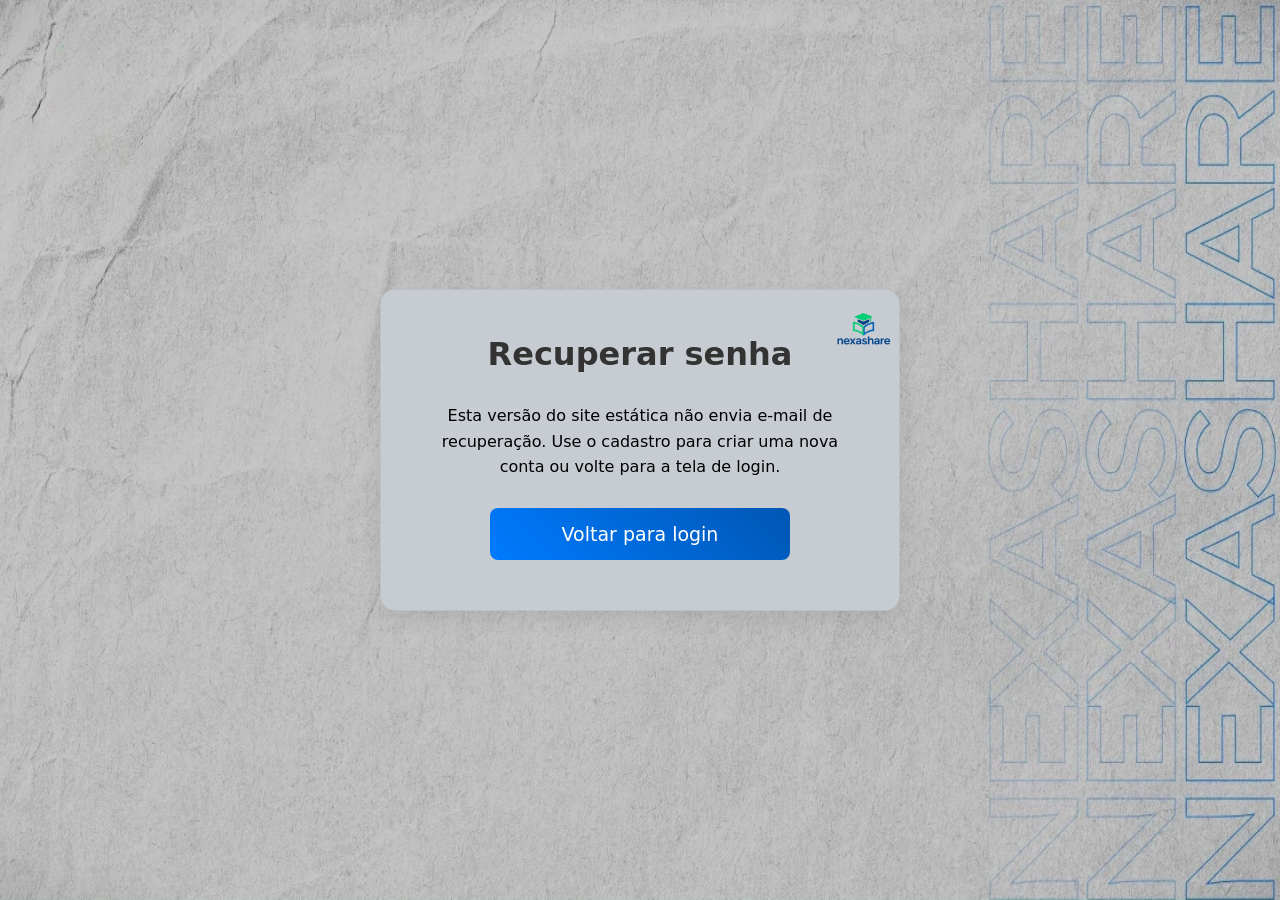
<file: recuperar-senha.html>
<!DOCTYPE html>
<html lang="pt-br">
<head>
  <meta charset="UTF-8">
  <meta name="viewport" content="width=device-width, initial-scale=1.0">
  <title>Recuperar senha - NexaShare</title>
  <link rel="icon" type="image/x-icon" href="./favicon.ico">
  <link rel="stylesheet" href="style.css">
  <style>
    body {
      font-family: 'Inter', system-ui, -apple-system, 'Segoe UI', Roboto, Arial, sans-serif;
      display: flex;
      align-items: center;
      justify-content: center;
      min-height: 100vh;
      padding: 24px;
    }
    .caixa-login {
      max-width: 520px;
      width: 100%;
      text-align: center;
    }
    .caixa-login p {
      margin: 16px 0;
      line-height: 1.6;
    }
    .caixa-login a {
      display: inline-block;
      margin-top: 12px;
      text-decoration: none;
    }
  </style>
</head>
<body>
  <div class="caixa-login">
    <img src="./nexalogo.png" alt="Logo" class="logotipo-pequeno">
    <h2>Recuperar senha</h2>
    <p>Esta versão do site estática não envia e-mail de recuperação. Use o cadastro para criar uma nova conta ou volte para a tela de login.</p>
    <a class="botao-entrar" href="./login.html">Voltar para login</a>
  </div>
</body>
</html>
</file>
<file: style.css>
/* Reset global: zera margin/padding e define box-sizing */
/* Arquivo: estilos de formulário, layout e componentes locais (login/cadastro) */
* {
  margin: 0;
  padding: 0;
  box-sizing: border-box;
}

/* Corpo: imagem de fundo e centralização de páginas de entrada */
body {
  height: 100vh;
  background-image: url(background.png);
  background-size: 100% 100%;
  display: flex;
  align-items: center;
  justify-content: center;
  transition: all 0.5s ease;
}

  /* Botão tema legado: mantém compatibilidade com outras telas */
  #botao-tema {
    position: fixed;
    bottom: 20px;
    left: 20px;
    width: 50px;
    height: 50px;
    border-radius: 50%;
    border: 2px solid #ddd;
    background: white;
    font-size: 20px;
    cursor: pointer;
    transition: all 0.3s ease;
  }
  #botao-tema:hover {
    transform: scale(1.1);
  }

  .toggle-theme-login {
    position: fixed;
    bottom: 20px;
    left: 20px;
    display: flex;
    align-items: center;
    gap: 12px;
    padding: 10px 14px;
    border-radius: 10px;
    background: rgba(255,255,255,0.9);
    border: 1px solid #d9dde3;
    z-index: 20;
  }

  .toggle-theme-login .switch {
    margin-left: auto;
  }

  .toggle-theme-login .switch input[type="checkbox"] {
    width: 40px;
    height: 20px;
    margin: 0;
    padding: 0;
    appearance: none;
    -webkit-appearance: none;
    background: #ccc;
    border: none;
    border-radius: 20px;
    position: relative;
    outline: none;
    cursor: pointer;
    transition: all 0.3s ease;
    box-shadow: none;
  }

  .toggle-theme-login .switch input[type="checkbox"]::before {
    content: "";
    position: absolute;
    width: 18px;
    height: 18px;
    background: #fff;
    border-radius: 50%;
    top: 1px;
    left: 1px;
    transition: all 0.3s ease;
  }

  .toggle-theme-login .switch input[type="checkbox"]:checked {
    background: #00a708;
  }

  .toggle-theme-login .switch input[type="checkbox"]:checked::before {
    transform: translateX(20px);
  }

  /* Logotipo grande: posição e animação (página de entrada) */
  .logotipo {
    position: absolute;
    top: 10px;
    left: -30px;
    animation: flutuar 3s infinite;
  }

  .logotipo img {
    width: 300px;
    transition: transform 0.3s ease;
    will-change: transform;
    animation: logo-breathe 6s ease-in-out infinite;
  }

  .logotipo img:hover {
    transform: scale(1.02) rotate(1deg);
  }

  /* Mantém tamanho do logotipo grande consistente e responsivo */
  @media (max-width: 1024px) {
    .logotipo img {
      width: 260px;
    }
  }

  @media (max-width: 480px) {
    .logotipo img {
      width: 180px;
    }
  }

  /* Caixa de login/cadastro: card central com sombra */
  .caixa-login {
    width: 400px;
    padding: 45px;
    background: #c7ccd3;
    border: 1px solid rgba(0,0,0,0.06);
    border-radius: 15px;
    box-shadow: 0 8px 20px rgba(0,0,0,0.08);
    position: relative;
    text-align: center;
    transition: all 0.5s ease;
  }

  .logotipo-pequeno {
    position: absolute;
    top: 15px;
    right: 15px;
    width: 85px;
    transition: transform 0.3s ease;
  }

  .logotipo-pequeno:hover {
    transform: scale(1.02) rotate(1deg);
  }

  .sr-only {
    position: absolute !important;
    width: 1px;
    height: 1px;
    padding: 0;
    margin: -1px;
    overflow: hidden;
    clip: rect(0, 0, 0, 0);
    white-space: nowrap;
    border: 0;
  }

  .form .logotipo-pequeno {
    position: absolute;
    top: 15px;
    right: 15px;
    width: 85px;
  }

  /* Ajusta logotipo pequeno para sobrepor título à direita */
  .caixa-login .logotipo-pequeno {
    top: 8px;
    right: -12px; /* move more to the right so it sits over the title */
    width: 95px;
    z-index: 6;
    transform: translateZ(0);
  }

  @media (max-width: 480px) {
    .caixa-login .logotipo-pequeno {
      right: 8px; /* keep it inside viewport on small screens */
      top: 10px;
      width: 70px;
    }
  }

  .form + .logotipo,
  .logotipo {
    z-index: 2;
  }

  @keyframes flutuar {
    0%, 100% { transform: translateY(0); }
    50% { transform: translateY(-10px); }
  }

  @keyframes logo-breathe {
    0% { transform: scale(1) rotate(0deg); }
    25% { transform: scale(1.02) rotate(0.3deg); }
    50% { transform: scale(1.03) rotate(0.6deg); }
    75% { transform: scale(1.02) rotate(0.3deg); }
    100% { transform: scale(1) rotate(0deg); }
  }

  /* Respect user preference for reduced motion */
  @media (prefers-reduced-motion: reduce) {
    .logotipo { animation: none; }
    .logotipo img { animation: none; transition: transform 0.15s ease; }
  }

  /* Formulário principal: dimensões e estilo do card de cadastro */
  .form {
    width: 540px;
    padding: 45px;
    min-height: 920px;
    max-height: 95vh;
    overflow-y: auto;
    background: #c7ccd3;
    border: 1px solid rgba(0,0,0,0.06);
    border-radius: 15px;
    box-shadow: 0 8px 20px rgba(0,0,0,0.08);
    position: relative;
    text-align: center;
    transition: all 0.5s ease;
  }

  .form form {
    padding: 12px 28px 28px 28px;
  }

  .form-header {
    display: flex;
    flex-direction: column;
    align-items: center;
    gap: 10px;
    margin-bottom: 16px;
  }

  .title h1 {
    font-size: 26px;
    color: #000000;
  }

  .login-button button {
    background: transparent;
    border: 1px solid #ddd;
    padding: 8px 12px;
    border-radius: 8px;
    cursor: pointer;
  }

  /* Campos: disposição e espaçamento dos inputs */
  .input-group {
    display: grid;
    grid-template-columns: 1fr;
    gap: 10px;
  }

  /* Caixa de input: label acima do campo */
  .input-box { display: flex; flex-direction: column; }
  .input-box label { margin-bottom: 6px; color: #000000; font-size: 14px; font-weight: 600; }

  .gender-title h3 { font-size: 16px; color: #000000; margin-bottom: 6px; }
  .gender-group label { font-size: 14px; color: #000000; cursor: pointer; }

  body.modo-escuro .title h1,
  body.modo-escuro .input-box label,
  body.modo-escuro .gender-title h3,
  body.modo-escuro .gender-group label {
    color: #ffffff;
  }

  .input-box.tight-pair { margin-bottom: -30px; }
  .input-box.tight-pair + .input-box { margin-top: 0; }

  .input-box.lift { margin-top: -18px; margin-bottom: 6px; }
  .continue-button.lift { margin-top: 50px; }
  .gender-group label { font-size: 14px; color: #444; cursor: pointer; }
  .gender-group input { margin-right: 6px; }

  .input-box.lift { margin-top: -15px; margin-bottom: 8px; }
  .continue-button.lift { margin-top: 0px; }
  /* Botão de enviar/continuar */
  .continue-button { margin-top: 18px; text-align: center; }
  .continue-button button {
    background: linear-gradient(45deg, #007bff, #0056b3);
    color: #fff;
    padding: 12px 28px;
    border: none;
    border-radius: 10px;
    font-weight: 700;
    cursor: pointer;
  }
  .continue-button button:hover { transform: translateY(-2px); box-shadow: 0 12px 36px rgba(0,123,255,0.12); }

  /* Link abaixo do botão continuar no cadastro */
  /* Link secundário (já tem conta) */
  .have-account { color: #ffffff; margin-top: 12px; }
  .have-account a { color: #ffffff; text-decoration: underline; font-weight: 600; }
  .have-account a:hover { opacity: 0.9; }

  body.modo-escuro .have-account,
  body.modo-escuro .have-account a {
    color: #ffffff;
  }

  @media (max-width: 760px) {
    .input-group { grid-template-columns: 1fr; }
    .form { max-width: 420px; }
    .form form { padding: 20px; }
  }

  @media (max-width: 760px) {
    .form { min-height: 620px; max-height: 85vh; }
  }

  @media (max-width: 480px) {
    .form { min-height: 520px; max-height: 80vh; width: 95%; padding: 18px; }
  }

  h2 {
    font-size: 32px;
    margin-bottom: 30px;
    color: #333;
  }

  input,
  textarea,
  select {
    width: 100%;
    padding: 14px 16px;
    margin-bottom: 10px;
    border-radius: 10px;
    border: 1px solid #d4d9df;
    background: #f6f7f9;
    font-size: 16px;
    transition: border-color 0.16s ease, box-shadow 0.16s ease, transform 0.12s ease;
    box-shadow: inset 0 1px 0 rgba(255,255,255,0.35);
    -webkit-appearance: none;
    appearance: none;
    caret-color: #007bff;
  }

  input:focus,
  textarea:focus,
  select:focus {
    outline: none;
    border-color: #007bff;
    box-shadow: 0 6px 18px rgba(255, 255, 255, 0.045);
    transform: translateY(-1px);
  }

  input::placeholder,
  textarea::placeholder {
    color: #9aa4b2;
    opacity: 1;
  }

  input:invalid {
    border-color: #dc3545;
  }

  .erro {
    color: #dc3545;
    font-size: 12px;
    margin-bottom: 15px;
    min-height: 18px;
    padding-left: 5px;
  }

  body.modo-escuro .erro {
    color: #ff6b6b;
  }

  input:focus {
    border-color: #007bff;
    outline: none;
  }

  a {
    display: block;
    text-decoration: none;
    color: #007bff;
    margin-bottom: 25px;
    transition: all 0.3s ease;
  }

  a:hover {
    text-decoration: underline;
  }

  /* Botão principal de entrada (login) */
  .botao-entrar {
    width: 70%;
    padding: 15px;
    margin: 5px;
    border: none;
    border-radius: 8px;
    font-size: 19px;
    color: white;
    cursor: pointer;
    transition: all 0.3s ease;
    text-decoration: none;
    display: inline-block;
    text-align: center;
  }

  .botao-entrar {
    background: linear-gradient(45deg, #007bff, #0056b3);
  }

  .botao-entrar:hover {
    background: linear-gradient(45deg, #0056b3, #004085);
    transform: translateY(-2px);
    box-shadow: 0 8px 20px rgba(0, 123, 255, 0.3);
  }

  .botao-registrar {
    display: inline-block;
    width: 70%;
    padding: 12px 14px;
    margin: 8px 0 0 0;
    border-radius: 8px;
    font-size: 16px;
    color: #ffffff;
    background: linear-gradient(45deg, #28a745, #218838);
    border: 2px solid #1e7e34;
    text-decoration: none;
    text-align: center;
    transition: all 0.2s ease;
  }
  .botao-registrar:hover {
    background: linear-gradient(45deg, #218838, #19692e);
    transform: translateY(-2px);
    box-shadow: 0 8px 20px rgba(33,136,56,0.2);
  }

  /* Botão recuperar senha: estilo e estados */
  .botao-recuperar {
    display: inline-block;
    width: 70%;
    padding: 12px 16px;
    margin: 10px 0 6px 0;
    border-radius: 10px;
    font-size: 16px;
    color: #fff;
    background: linear-gradient(45deg, #28a745, #218838);
    border: none;
    cursor: pointer;
    font-weight: 700;
    transition: transform 0.15s ease, box-shadow 0.15s ease, opacity 0.15s ease;
    position: relative;
    text-align: center;
  }

  .botao-recuperar:hover { transform: translateY(-2px); box-shadow: 0 12px 36px rgba(40,167,69,0.12); }

  .botao-recuperar:disabled { opacity: 0.7; cursor: default; transform: none; }

  .botao-recuperar.loading {
    pointer-events: none;
    opacity: 0.85;
  }

  .botao-recuperar.loading::after {
    content: '';
    width: 18px;
    height: 18px;
    border: 3px solid rgba(255,255,255,0.25);
    border-top-color: #fff;
    border-radius: 50%;
    position: absolute;
    right: 14px;
    top: 50%;
    transform: translateY(-50%);
    animation: spin 1s linear infinite;
  }

  .botao-recuperar.success {
    background: linear-gradient(45deg, #2ca84a, #1e7e34);
    box-shadow: 0 10px 30px rgba(40,167,69,0.18);
  }

  @keyframes spin {
    from { transform: translateY(-50%) rotate(0deg); }
    to { transform: translateY(-50%) rotate(360deg); }
  }

  body.modo-escuro {
    background-image: url(backgrounddark.png);
  }

  body.modo-escuro .toggle-theme-login {
    background: rgba(30,30,30,0.9);
    border-color: #444;
    color: #fff;
  }

  body.modo-escuro #botao-tema {
    background: #333;
    color: white;
    border-color: #555;
  }

  body.modo-escuro .form {
    background: rgba(30,30,30,0.95);
    border: 1px solid #444;
  }

  /* ensure login and recovery boxes are dark in dark mode */
  body.modo-escuro .caixa-login,
  body.modo-escuro .form {
    background: rgba(20,20,20,0.95) !important;
    border: 1px solid #333 !important;
    box-shadow: 0 8px 24px rgba(0,0,0,0.6) !important;
    color: #fff;
  }

  body.modo-escuro .caixa-login input,
  body.modo-escuro .caixa-login textarea,
  body.modo-escuro .caixa-login select {
    background: #2b2b2b;
    border-color: #444;
    color: #fff;
  }

  body.modo-escuro .caixa-login a,
  body.modo-escuro .caixa-login .link-voltar {
    color: #66b3ff;
  }

  body.modo-escuro h2 {
    color: white;
  }

  body.modo-escuro input,
  body.modo-escuro textarea,
  body.modo-escuro select {
    background: #444;
    border-color: #555;
    color: white;
  }

  body.modo-escuro input::placeholder,
  body.modo-escuro textarea::placeholder,
  body.modo-escuro select::placeholder {
    color: #aaa;
  }

  body.modo-escuro a {
    color: #66b3ff;
  }

  body.modo-escuro .botao-entrar {
    background: linear-gradient(45deg, #0056b3, #003d82);
  }

  .link-voltar {
    font-size: 14px;
    margin-top: 15px;
    margin-bottom: 0;
  }

  body.modo-escuro .link-voltar {
    color: #66b3ff;
  }

  .instrucao {
    font-size: 14px;
    color: #666;
    margin-bottom: 20px;
    line-height: 1.4;
  }

  body.modo-escuro .instrucao {
    color: #aaa;
  }

  .mensagem-sucesso {
    margin-top: 20px;
    padding: 15px;
    background: #d4edda;
    border: 1px solid #c3e6cb;
    border-radius: 8px;
    color: #155724;
  }

  .mensagem-sucesso p {
    margin: 5px 0;
    font-size: 14px;
  }

  body.modo-escuro .mensagem-sucesso {
    background: rgba(40, 167, 69, 0.2);
    border-color: #28a745;
    color: #5cb85c;
  }

  @media (max-width: 768px) {
    body {
      padding: 10px;
    }

    .logotipo {
      top: 5px;
      left: 5px;
    }

    .logotipo img {
      width: 150px;
    }

    .form {
      max-width: 420px;
      padding: 20px;
    }

    h2 {
      font-size: 24px;
      margin-bottom: 20px;
    }

    input {
      padding: 12px;
      font-size: 16px;
      margin-bottom: 15px;
    }

    .botao-entrar {
      width: 80%;
      padding: 12px;
      font-size: 16px;
    }

    #botao-tema {
      width: 45px;
      height: 45px;
      bottom: 15px;
      left: 15px;
      font-size: 18px;
    }
  }

  @media (max-width: 480px) {
    .logotipo {
      top: 2px;
      left: 2px;
    }

    .logotipo img {
      width: 120px;
    }

    .form { width: 95%; padding: 18px 12px; }

    h2 {
      font-size: 20px;
      margin-bottom: 15px;
    }

    input {
      padding: 10px;
      font-size: 14px;
      margin-bottom: 12px;
    }

    .botao-entrar {
      width: 85%;
      padding: 10px;
      font-size: 14px;
      margin: 3px;
    }

    a {
      font-size: 14px;
      margin-bottom: 20px;
    }

    #botao-tema {
      width: 40px;
      height: 40px;
      bottom: 10px;
      left: 10px;
      font-size: 16px;
    }
  }

  #botao-tema {
    width: 40px;
    height: 40px;
    bottom: 10px;
    left: 10px;
    font-size: 16px;
  }

/* Regras movidas de HTML inline */
.have-account { text-align: center; margin-top: 12px; }
.mensagem-sucesso { display: none; }
.card { width: 18rem !important; }

/* Navbar adjustments moved from Página Inicial.html */
nav.navbar .container,
nav.navbar .container-fluid { display: flex; align-items: center; justify-content: space-between; padding-left: 0; padding-right: 0; }
nav.navbar .navbar-nav { margin-left: auto; margin-right: 0.5rem; }
nav.navbar .navbar-brand { margin-left: 0.5rem; }
nav.navbar .navbar-brand img { max-height: 56px; height: auto; width: auto; display: block; }
@media (max-width: 991px) { nav.navbar .container { justify-content: space-between; } }
</file>
<file: perfil.css>
:root {
  --bg: #f3f5f9;
  --panel: rgba(255, 255, 255, 0.82);
  --panel-strong: #ffffff;
  --text: #172033;
  --muted: #667085;
  --accent: #00a708;
  --accent-2: #0056b3;
  --border: rgba(23, 32, 51, 0.08);
  --shadow: 0 18px 50px rgba(18, 28, 45, 0.12);
}

* {
  box-sizing: border-box;
}

html, body {
  margin: 0;
  min-height: 100%;
}

body {
  font-family: 'Inter', system-ui, sans-serif;
  background:
    radial-gradient(circle at top left, rgba(0, 167, 8, 0.12), transparent 28%),
    radial-gradient(circle at top right, rgba(0, 86, 179, 0.12), transparent 32%),
    linear-gradient(180deg, #eef2f8 0%, #f7f9fc 100%);
  color: var(--text);
}

body.dark {
  background:
    radial-gradient(circle at top left, rgba(0, 167, 8, 0.12), transparent 24%),
    radial-gradient(circle at top right, rgba(0, 86, 179, 0.12), transparent 28%),
    linear-gradient(180deg, #0d1220 0%, #111827 100%);
  color: #e8ecf6;
}

.page-shell {
  min-height: 100vh;
  display: grid;
  grid-template-columns: 240px 1fr;
}

.profile-nav {
  position: sticky;
  top: 0;
  min-height: 100vh;
  padding: 24px 18px;
  background: rgba(255, 255, 255, 0.7);
  border-right: 1px solid var(--border);
  backdrop-filter: blur(16px);
}

body.dark .profile-nav {
  background: rgba(11, 16, 28, 0.75);
  border-right-color: rgba(255, 255, 255, 0.08);
}

.brand {
  padding: 8px 10px 26px;
}

.brand img {
  display: block;
  width: 170px;
  max-width: 100%;
  height: auto;
}

.profile-nav nav {
  display: flex;
  flex-direction: column;
  gap: 10px;
}

.nav-link {
  display: flex;
  align-items: center;
  gap: 12px;
  padding: 14px 16px;
  border-radius: 14px;
  color: var(--text);
  text-decoration: none;
  background: transparent;
  transition: transform 0.2s ease, background 0.2s ease, color 0.2s ease;
}

.nav-link:hover,
.nav-link.active {
  background: rgba(0, 167, 8, 0.12);
  color: var(--accent);
  transform: translateX(2px);
}

body.dark .nav-link {
  color: #e8ecf6;
}

body.dark .nav-link:hover,
body.dark .nav-link.active {
  background: rgba(0, 167, 8, 0.18);
  color: #9ff0aa;
}

.profile-main {
  padding: 32px;
}

.hero-card,
.editor-card,
.summary-card {
  background: var(--panel);
  border: 1px solid var(--border);
  box-shadow: var(--shadow);
  backdrop-filter: blur(16px);
}

body.dark .hero-card,
body.dark .editor-card,
body.dark .summary-card {
  background: rgba(17, 24, 39, 0.72);
  border-color: rgba(255, 255, 255, 0.08);
}

.hero-card {
  border-radius: 28px;
  padding: 30px;
  display: grid;
  grid-template-columns: 1.4fr 0.9fr;
  gap: 28px;
  align-items: center;
}

.eyebrow {
  margin: 0 0 10px;
  text-transform: uppercase;
  letter-spacing: 0.14em;
  color: var(--accent);
  font-weight: 700;
  font-size: 12px;
}

.hero-copy h1 {
  margin: 0;
  font-size: clamp(30px, 4vw, 54px);
  line-height: 1.05;
}

.subtitle {
  margin: 14px 0 0;
  max-width: 56ch;
  color: var(--muted);
  font-size: 17px;
  line-height: 1.7;
}

body.dark .subtitle,
body.dark .summary-item span,
body.dark .field span,
body.dark .save-note {
  color: #b8c1d9;
}

.hero-preview {
  display: flex;
  align-items: center;
  gap: 18px;
  padding: 18px;
  border-radius: 22px;
  background: linear-gradient(145deg, rgba(0, 167, 8, 0.08), rgba(0, 86, 179, 0.08));
}

.hero-preview img {
  width: 112px;
  height: 112px;
  object-fit: cover;
  border-radius: 28px;
  border: 4px solid rgba(255, 255, 255, 0.75);
  box-shadow: 0 18px 30px rgba(0, 0, 0, 0.12);
}

.hero-preview strong {
  display: block;
  font-size: 22px;
}

.hero-preview p {
  margin: 6px 0 0;
  color: var(--muted);
  line-height: 1.6;
}

.editor-grid {
  margin-top: 26px;
  display: grid;
  grid-template-columns: minmax(0, 1.1fr) minmax(280px, 0.8fr);
  gap: 24px;
  align-items: start;
}

.editor-card,
.summary-card {
  border-radius: 24px;
  padding: 24px;
}

.editor-card h2,
.summary-card h2 {
  margin: 0 0 18px;
  font-size: 24px;
}

.field {
  display: block;
  margin-bottom: 18px;
}

.field span {
  display: block;
  margin-bottom: 10px;
  font-weight: 700;
  color: var(--text);
}

.field input[type="file"],
.field textarea {
  width: 100%;
  border-radius: 16px;
  border: 1px solid var(--border);
  background: var(--panel-strong);
  color: var(--text);
  padding: 14px 16px;
  font: inherit;
  outline: none;
  transition: border-color 0.2s ease, transform 0.2s ease, box-shadow 0.2s ease;
}

body.dark .field input[type="file"],
body.dark .field textarea {
  background: rgba(9, 14, 26, 0.9);
  color: #eef3ff;
  border-color: rgba(255, 255, 255, 0.08);
}

.field textarea {
  resize: vertical;
  min-height: 132px;
}

.field input[type="file"]::file-selector-button {
  border: 0;
  border-radius: 999px;
  padding: 10px 14px;
  margin-right: 14px;
  background: var(--accent-2);
  color: #fff;
  cursor: pointer;
}

.subjects-grid {
  display: grid;
  grid-template-columns: repeat(2, minmax(0, 1fr));
  gap: 10px;
}

.subjects-grid label {
  display: flex;
  align-items: center;
  gap: 10px;
  padding: 12px 14px;
  border-radius: 14px;
  background: rgba(0, 0, 0, 0.03);
  color: var(--text);
}

body.dark .subjects-grid label {
  background: rgba(255, 255, 255, 0.05);
  color: #eef3ff;
}

.subjects-grid input[type="checkbox"] {
  width: 18px;
  height: 18px;
  margin: 0;
  appearance: auto;
}

.actions {
  display: flex;
  gap: 12px;
  flex-wrap: wrap;
  margin-top: 8px;
}

.actions button,
.actions .secondary {
  border: 0;
  border-radius: 14px;
  padding: 14px 18px;
  font: inherit;
  font-weight: 700;
  text-decoration: none;
  display: inline-flex;
  align-items: center;
  justify-content: center;
  cursor: pointer;
}

.actions button {
  background: linear-gradient(135deg, var(--accent), #0d7f16);
  color: #fff;
}

.actions .secondary {
  background: rgba(0, 0, 0, 0.06);
  color: var(--text);
}

body.dark .actions .secondary {
  background: rgba(255, 255, 255, 0.08);
  color: #eef3ff;
}

.save-note {
  min-height: 22px;
  margin: 14px 0 0;
  color: var(--muted);
}

.summary-card {
  position: sticky;
  top: 24px;
}

.summary-item {
  padding: 16px 0;
  border-top: 1px solid var(--border);
}

.summary-item:first-of-type {
  border-top: 0;
  padding-top: 0;
}

.summary-item span {
  display: block;
  margin-bottom: 8px;
  color: var(--muted);
  font-size: 14px;
}

.summary-item p {
  margin: 0;
  line-height: 1.6;
}

.interest-tags {
  display: flex;
  flex-wrap: wrap;
  gap: 8px;
}

.tag,
.empty-tag {
  display: inline-flex;
  align-items: center;
  padding: 9px 12px;
  border-radius: 999px;
  font-size: 14px;
}

.tag {
  background: rgba(0, 167, 8, 0.12);
  color: #0a6b12;
}

body.dark .tag {
  background: rgba(0, 167, 8, 0.18);
  color: #a8f3b3;
}

.empty-tag {
  background: rgba(0, 0, 0, 0.05);
  color: var(--muted);
}

@media (max-width: 980px) {
  .page-shell {
    grid-template-columns: 1fr;
  }

  .profile-nav {
    position: relative;
    min-height: auto;
    border-right: 0;
    border-bottom: 1px solid var(--border);
  }

  .editor-grid,
  .hero-card {
    grid-template-columns: 1fr;
  }

  .summary-card {
    position: static;
  }
}

@media (max-width: 640px) {
  .profile-main {
    padding: 16px;
  }

  .hero-card,
  .editor-card,
  .summary-card {
    padding: 18px;
    border-radius: 20px;
  }

  .subjects-grid {
    grid-template-columns: 1fr;
  }

  .hero-preview {
    flex-direction: column;
    align-items: flex-start;
  }
}
</file>
